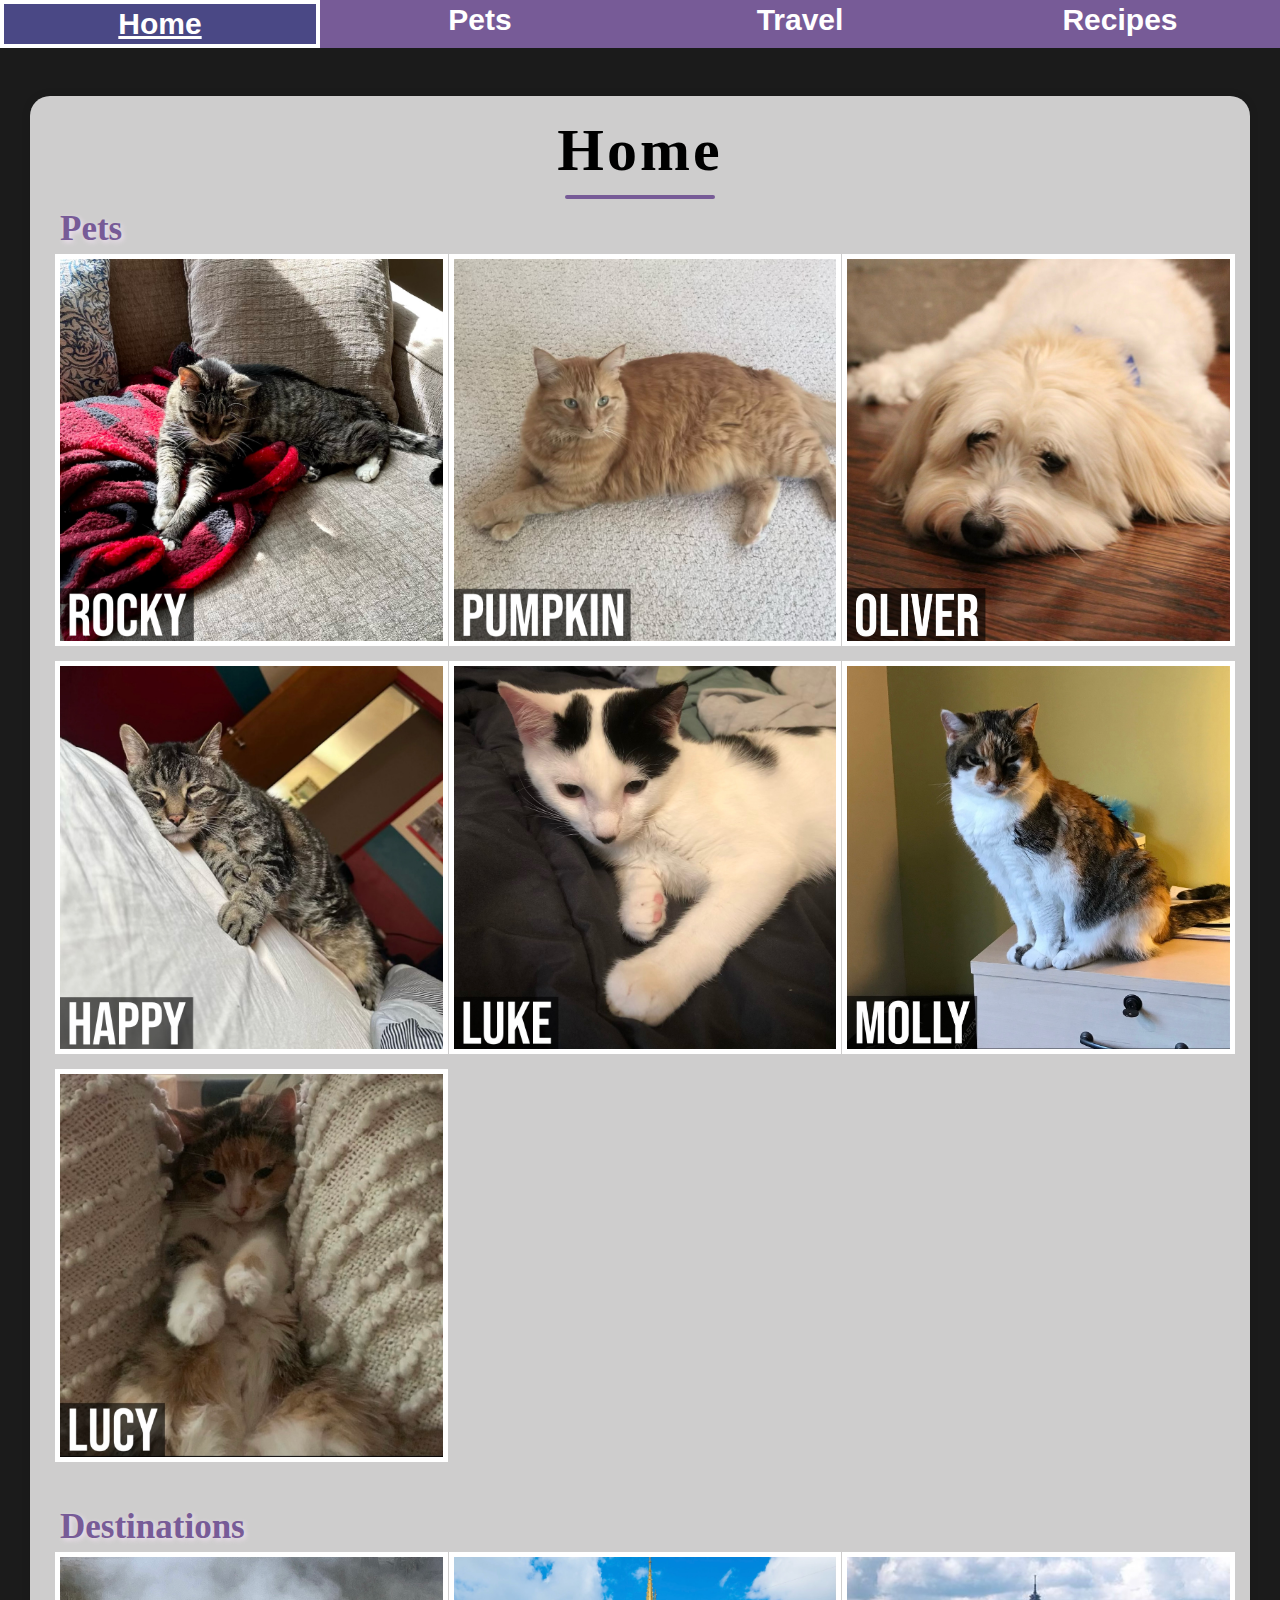
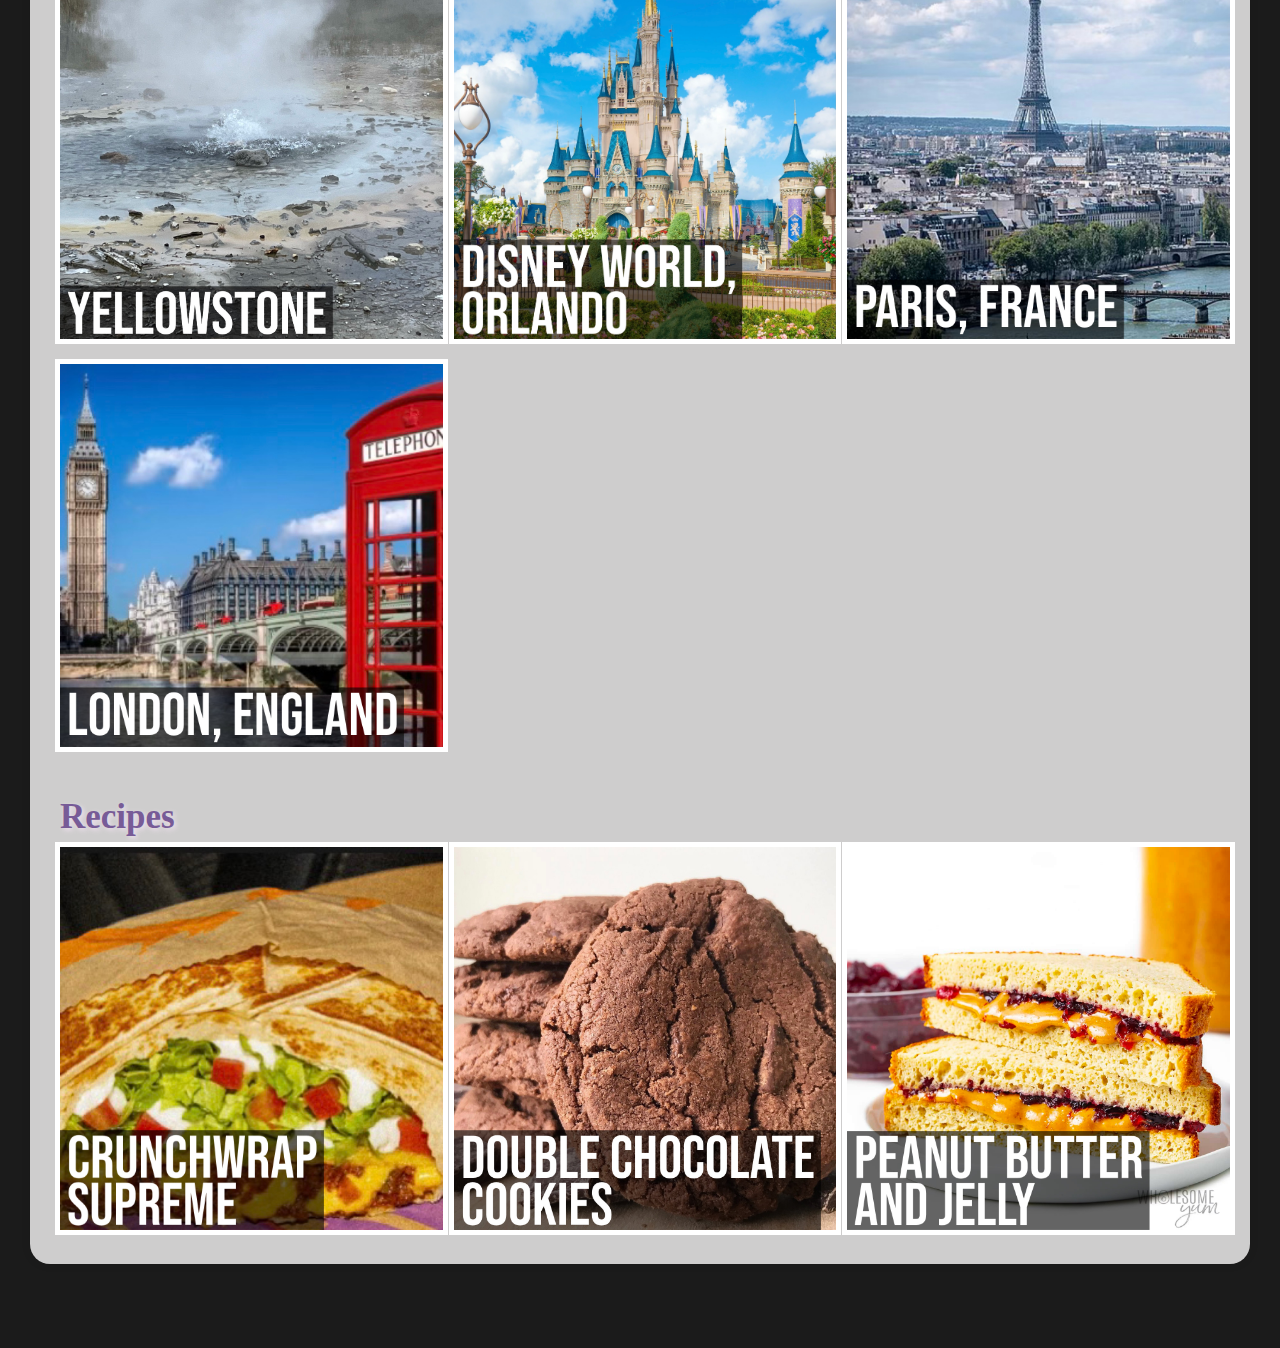
<file: index.html>
<!DOCTYPE html>
<html lang="en">
<head>
    <link rel="stylesheet" href="reset.css">
    <link rel="stylesheet" href="style.css">
    <meta charset="UTF-8">
    <meta http-equiv="X-UA-Compatible" content="IE=edge">
    <meta name="viewport" content="width=device-width, initial-scale=1.0">
    <title>Home </title>
</head>
<body>
    <a href = "#main" id="skip">Skip to Main content</a>
    
<!-- Navigation -->
<div class="nav">
<nav>
    <ul>
     <li><a href="index.html" class="active">Home</a></li>
     <li><a href="pets.html">Pets</a></li>
      <li><a href="travel.html">Travel</a></li>
      <li><a href="recipes.html">Recipes</a></li>
    </ul>
  </nav>
</div>
    <main id="main">
    <br><div class="section_whole">
        <h1 class="glow">Home</h1>
        <div class="underline"></div>
        <div><h2>Pets</h2></div>
    <div class="grid">
    <a href="pets.html#rocky"><img src="Images/rocky_nav.jpg" alt="Rocky, cat" style="width: 100%;"></a>
    <a href="pets.html#pumpkin"><img src="Images/pumpkin_nav.jpg" alt="Pumpkin, cat" style="width: 100%;"></a>
    <a href="pets.html#oliver"><img src="Images/oliver_nav.jpg" alt="Oliver, dog" style="width: 100%;"></a>
    <a href="pets.html#happy"><img src="Images/happy_nav.jpg" alt="Happy, cat" style="width: 100%;"></a>
    <a href="pets.html#luke"><img src="Images/luke_nav.jpg" alt="Luke, cat" style="width: 100%;"></a>
    <a href="pets.html#molly"><img src="Images/molly_nav.jpeg" alt="Molly, cat" style="width: 100%;"></a>
    <a href="pets.html#lucy"><img src="Images/lucy_nav.jpeg" alt="Lucy, cat" style="width: 100%;"></a>
    </div>
       <br><br>
       <div><h2>Destinations</h2></div>
       <div class="grid">
        <a href="travel.html#yellowstone"><img src="Images/yellowstone_nav.jpeg" alt="Yellowstone" style="width: 100%;"></a>
        <a href="travel.html#disney"><img src="Images/disney_nav.jpg" alt="Disney" style="width: 100%;"></a>
        <a href="travel.html#paris"><img src="Images/paris_nav.jpg" alt="Paris" style="width: 100%;"></a>
        <a href="travel.html#london"><img src="Images/london_nav.jpg" alt="London" style="width: 100%;"></a>
       </div>

       <br><br>
       <div><h2>Recipes</h2></div>
       <div class="grid">
        
        <a href="recipes.html#crunchwrap"><img src="Images/supreme_nav.jpg" alt="Crunchwrap Supreme" style="width: 100%;"></a>
        <a href="recipes.html#cookies"><img src="Images/cookie_nav.jpg" alt="Double Chocolate Cookie" style="width: 100%;"></a>
        <a href="recipes.html#pbj"><img src="Images/pbj_nav.jpg" alt="Peanut butter and jelly Sandwich" style="width: 100%;"></a>
       </div></div>
    <br><br><br>
    </main></body></html>
</file>
<file: style.css>
#main {
  margin: 12px;
  margin-right: 12px;
}
main#main ul {
  list-style-type: disc; 
  margin-left: 20px;
  font-size: 17px;
}

main#main ol {
  list-style-type: decimal; 
  margin-left: 20px; 
  font-size: 17px;
}

main#main li {
  margin: 5px 0; 
  font-size: 17px;
}

body {
  background-color: rgb(27, 27, 27);
  font-family: Verdana, sans-serif;
  }

p {
  font-size: 17px;
  color: black; 
  text-indent: 50px;
  margin: 12px;
}

h1 {
font-size: 60px;
text-align: center;
font-weight: bold;
font-family: Georgia, serif;
color: black;
animation: glow 1s ease-in-out infinite alternate;
letter-spacing: 3px;
}

@keyframes glow {
  from {
    text-shadow: 0 0 10px #775b97, 0 0 20px #775b97, 0 0 30px white;
  }
  
  to {
    text-shadow: 0 0 20px #775b97, 0 0 30px white;
  }
}

h2 {
  text-align: left;
  margin-left: 10px;
  font-family: Georgia, serif;
  font-size: 35px;
  color: #775b97;
  font-weight: bold;
  text-shadow: 2px 2px 5px #f0e1f0;
  }
h3 {
  text-align: left;
  margin-left: 10px;
  font-family: Georgia, serif;
  font-size: 25px;
  color: #775b97;
  font-weight: bold;
  text-shadow: 2px 2px 5px #f0e1f0;
  }
img {
  margin: 5px;
  border: 5px solid #ffffff;
 }

 .nav {
  overflow: hidden;
  background: #775b97;
  color: white;
  text-align: center;
  width: 100%;
}
.nav ul {
  padding: 0;
  background: #775b97;
} 
  .nav a {
  float: left;
  display:block;
  width: 25%;
  font-size: 20px;
  text-align: center;
  padding: 2.8px 5px;
  text-decoration: none;
  font-weight: bold;
} 
.nav li a:hover {
  text-decoration: underline;
}
.active {
  background-color: #4a4885;
  border: 4px solid rgb(255, 255, 255);
}

  figure {
  font-size: 16px;
  color: #000000; 
  font-weight: bold;
  }
  #skip {
  position: absolute;
  left: -500px;
  }
  #skip:focus {
    left: 200px
  }

  .grid {
    display: grid;
    grid-template-columns: repeat(3, 1fr);
    gap: 1px;
    align-items: center;
    justify-content: center;
    justify-items: center;
  }
  
  .grid img {
    width: 100%;
    height: auto;
  }

  .img_center {
    display:block;
    margin: 0 auto;
  }

.underline {
  width: 150px;
  height: 4px;
  background: #775b97;
  margin: 10px auto;
  border-radius: 5px;
}

.section {
  background-color: #cecdcd;
  padding: 20px;
  box-shadow: 0 0 10px rgba(0, 0, 0, 0.3);
  border-radius: 20px;
  margin: 18px;
}

.section_whole {
  background-color: #cecdcd;
  padding: 20px;
  box-shadow: 0 0 10px rgba(0, 0, 0, 0.1);
  border-radius: 20px;
  margin: 18px;
}

.section_half1 {
  background-color: #cecdcd;
  padding: 20px;
  box-shadow: 0 0 10px rgba(0, 0, 0, 0.2);
  border-radius: 20px;
  margin: 18px;
}

.section_half2 {
  background-color: #cecdcd;
  padding: 20px;
  box-shadow: 0 0 10px rgba(0, 0, 0, 0.2);
  border-radius: 20px;
  margin: 18px;
}

.img_main {
  float: left;
}

#rocky, #pumpkin, #oliver, #happy, #luke, #lucy, #molly, #yellowstone, #disney, #london, #paris, #crunchwrap, #cookies, #pbj {
  text-align: center;
}

.container {
  position: relative;
}

.container img {
  border: none
}

.mySlides img {
  width: 200%;
 }

.mySlides {
  display: none;
}

.cursor {
  cursor: pointer;
}

.prev, .next {
  cursor: pointer;
  position: absolute;
  width: 50px;
  top: 45px;
  text-shadow: 2px 2px 5px white;
}

.next {
  left: 170px;
}

.prev {
  left: 5px;
}

.prev:hover, .next:hover {
  background-color: rgba(255, 255, 255, 0.8);
  padding: 4px;
}

.numbertext {
  color: #f2f2f2;
  background-color: #775b97;
  font-size: 20px;
  padding: 8px 12px;
  position: absolute;
  top: 5px;
  left: 5px;
}

.active_photo {
  opacity: 1;
}

.column {
  float: left;
  width: 20%;
}
.row:after {
  content: "";
  display: table;
  clear: both;
}

.caption-container {
  text-align: center;
  background-color: #222;
  padding: 2px 16px;
  color: white;
}

@media screen and (prefers-reduced-motion: reduce){
  html{
      scroll-behavior: auto; /* Removes scroll animation */
  }

  /*Turn off parallax*/
  header{
    background-attachment: initial;
  }

  .glow {
    animation: none;
}
.gif {
  display: none;
}

}

@media only screen and (min-width: 600px) {
  .prev, .next {
    width: 75px;
  }
  .next {
    left: 406px;
  }

  .mySlides img {
   width: 80%;
  }
}

@media screen and (min-width: 800px) {

  img {
      width: 300px;
  }

  .nav a {
    font-size: 30px;
    padding: 2.8px 5px;
  } 
  .prev, .next {
    width: 75px;
  }
  .next {
    left: 221px;
  }

  .mySlides img {
   width: 30%;
  }

  .section_half1 {
    width: 44%;
    float: left;
  }
  
  .section_half2 {
    width: 45%;
    float: right;
  }

}

@media screen and (min-width: 1300px) {
.next {
  left: 278px;
}
}
</file>
